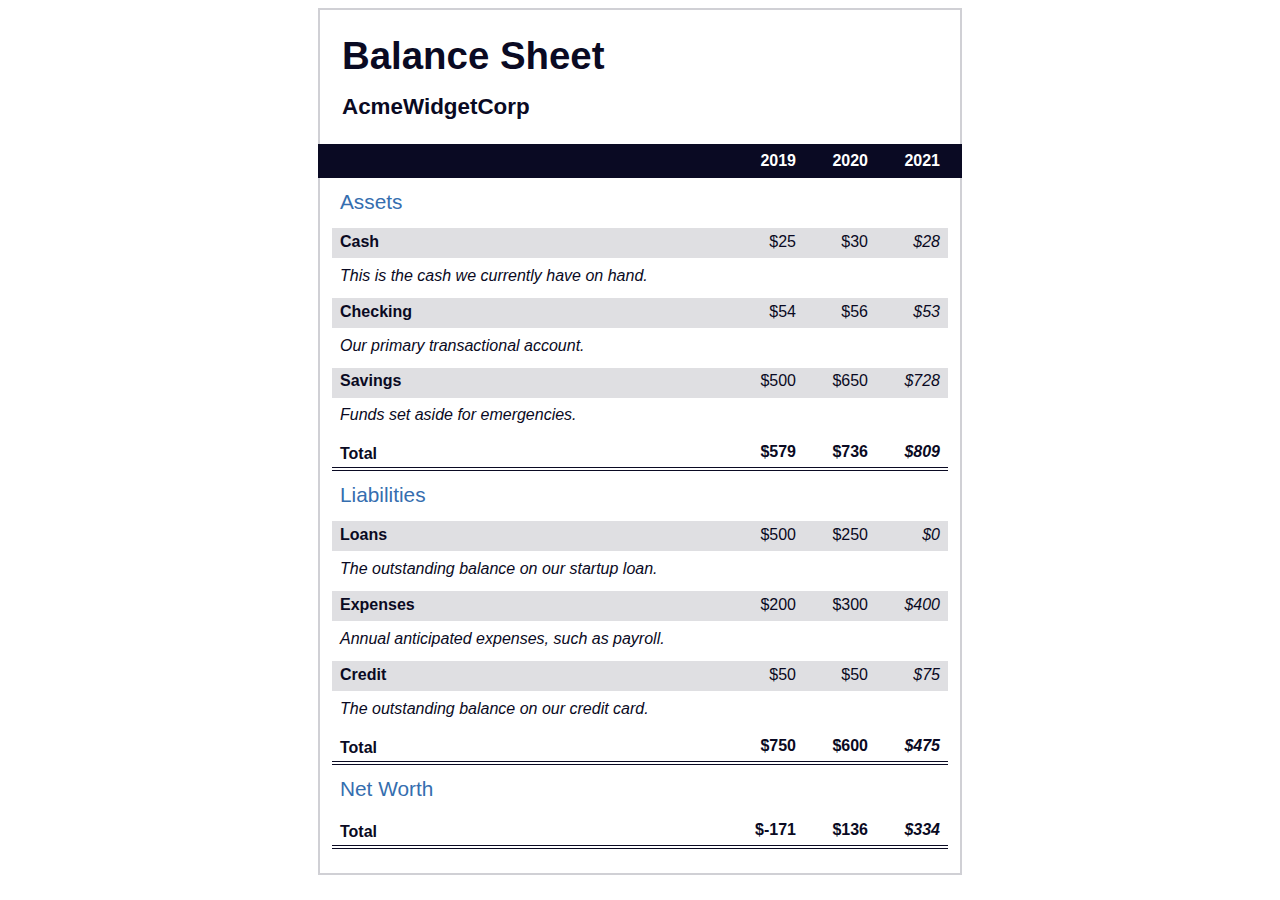
<file: balance_sheet/index.html>
<!DOCTYPE html>
<html lang="en">

<head>
  <meta charset="UTF-8">
  <meta name="viewport" content="width=device-width, initial-scale=1.0">
  <title>Balance Sheet</title>
  <link rel="stylesheet" href="./styles.css">
</head>

<body>
  <main>
    <section>
      <h1>
        <span class="flex">
          <span>AcmeWidgetCorp</span>
          <span>Balance Sheet</span>
        </span>
      </h1>
      <div id="years" aria-hidden="true">
        <span class="year">2019</span>
        <span class="year">2020</span>
        <span class="year">2021</span>
      </div>
      <div class="table-wrap">
        <table>
          <caption>Assets</caption>
          <thead>
            <tr>
              <td></td>
              <th><span class="sr-only year">2019</span></th>
              <th><span class="sr-only year">2020</span></th>
              <th class="current"><span class="sr-only year">2021</span></th>
            </tr>
          </thead>
          <tbody>
            <tr class="data">
              <th>Cash <span class="description">This is the cash we currently have on hand.</span></th>
              <td>$25</td>
              <td>$30</td>
              <td class="current">$28</td>
            </tr>
            <tr class="data">
              <th>Checking <span class="description">Our primary transactional account.</span></th>
              <td>$54</td>
              <td>$56</td>
              <td class="current">$53</td>
            </tr>
            <tr class="data">
              <th>Savings <span class="description">Funds set aside for emergencies.</span></th>
              <td>$500</td>
              <td>$650</td>
              <td class="current">$728</td>
            </tr>
            <tr class="total">
              <th>Total <span class="sr-only">Assets</span></th>
              <td>$579</td>
              <td>$736</td>
              <td class="current">$809</td>
            </tr>
          </tbody>
        </table>
        <table>
          <caption>Liabilities</caption>
          <thead>
            <tr>
              <td></td>
              <th><span class="sr-only">2019</span></th>
              <th><span class="sr-only">2020</span></th>
              <th><span class="sr-only">2021</span></th>
            </tr>
          </thead>
          <tbody>
            <tr class="data">
              <th>Loans <span class="description">The outstanding balance on our startup loan.</span></th>
              <td>$500</td>
              <td>$250</td>
              <td class="current">$0</td>
            </tr>
            <tr class="data">
              <th>Expenses <span class="description">Annual anticipated expenses, such as payroll.</span></th>
              <td>$200</td>
              <td>$300</td>
              <td class="current">$400</td>
            </tr>
            <tr class="data">
              <th>Credit <span class="description">The outstanding balance on our credit card.</span></th>
              <td>$50</td>
              <td>$50</td>
              <td class="current">$75</td>
            </tr>
            <tr class="total">
              <th>Total <span class="sr-only">Liabilities</span></th>
              <td>$750</td>
              <td>$600</td>
              <td class="current">$475</td>
            </tr>
          </tbody>
        </table>
        <table>
          <caption>Net Worth</caption>
          <thead>
            <tr>
              <td></td>
              <th><span class="sr-only">2019</span></th>
              <th><span class="sr-only">2020</span></th>
              <th><span class="sr-only">2021</span></th>
            </tr>
          </thead>
          <tbody>
            <tr class="total">
              <th>Total <span class="sr-only">Net Worth</span></th>
              <td>$-171</td>
              <td>$136</td>
              <td class="current">$334</td>
            </tr>
          </tbody>
        </table>
      </div>
    </section>
  </main>
</body>

</html>
</file>
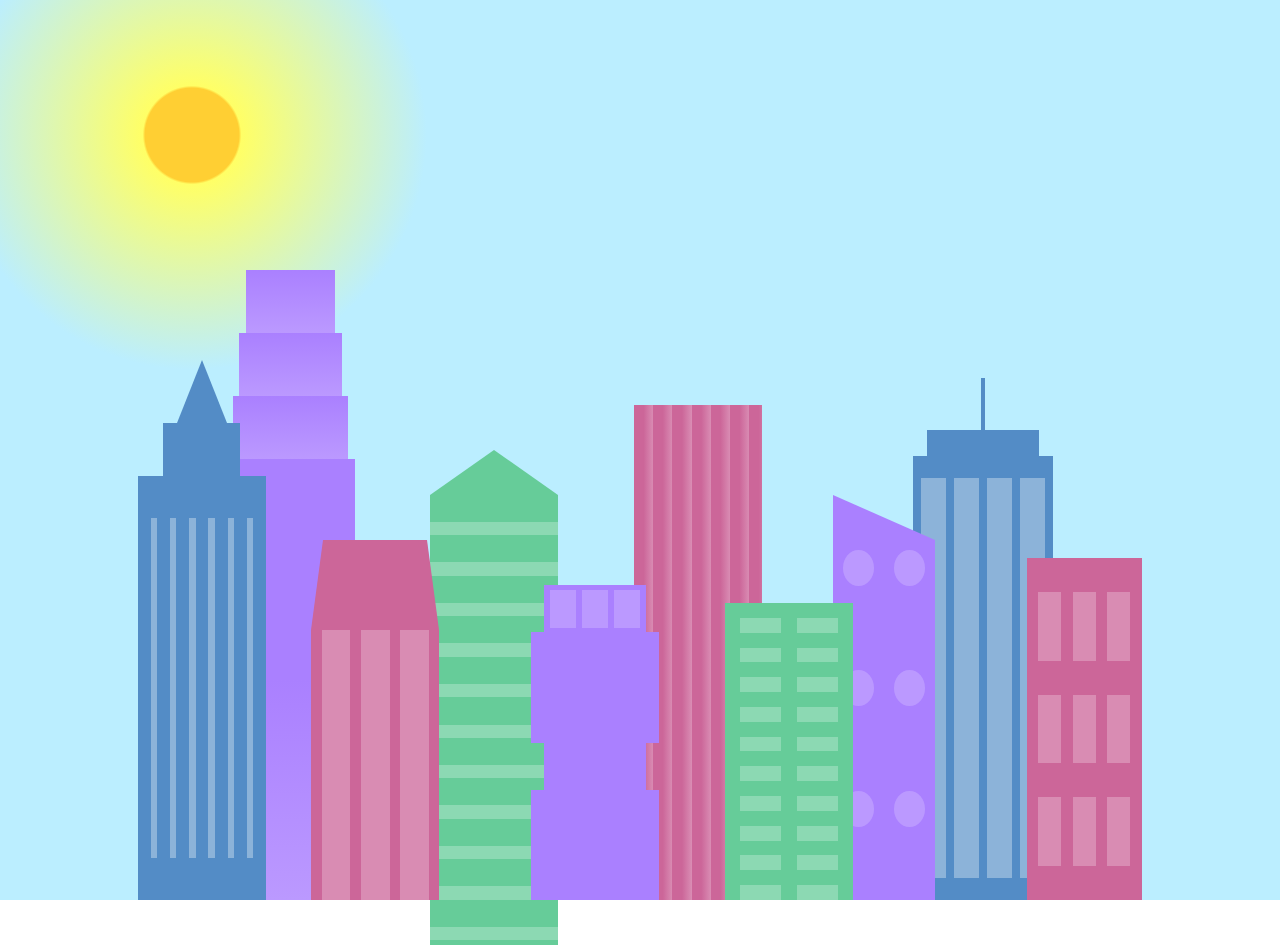
<file: city_skyline/index.html>
<!DOCTYPE html>
<html lang="en">

<head>
  <meta charset="UTF-8">
  <title>City Skyline</title>
  <link href="styles.css" rel="stylesheet" />
</head>

<body>
  <div class="background-buildings sky">
    <div></div>
    <div></div>
    <div class="bb1 building-wrap">
      <div class="bb1a bb1-window"></div>
      <div class="bb1b bb1-window"></div>
      <div class="bb1c bb1-window"></div>
      <div class="bb1d"></div>
    </div>
    <div class="bb2">
      <div class="bb2a"></div>
      <div class="bb2b"></div>
    </div>
    <div class="bb3"></div>
    <div></div>
    <div class="bb4 building-wrap">
      <div class="bb4a"></div>
      <div class="bb4b"></div>
      <div class="bb4c window-wrap">
        <div class="bb4-window"></div>
        <div class="bb4-window"></div>
        <div class="bb4-window"></div>
        <div class="bb4-window"></div>
      </div>
    </div>
    <div></div>
    <div></div>
  </div>

  <div class="foreground-buildings">
    <div></div>
    <div></div>
    <div class="fb1 building-wrap">
      <div class="fb1a"></div>
      <div class="fb1b"></div>
      <div class="fb1c"></div>
    </div>
    <div class="fb2">
      <div class="fb2a"></div>
      <div class="fb2b window-wrap">
        <div class="fb2-window"></div>
        <div class="fb2-window"></div>
        <div class="fb2-window"></div>
      </div>
    </div>
    <div></div>
    <div class="fb3 building-wrap">
      <div class="fb3a window-wrap">
        <div class="fb3-window"></div>
        <div class="fb3-window"></div>
        <div class="fb3-window"></div>
      </div>
      <div class="fb3b"></div>
      <div class="fb3a"></div>
      <div class="fb3b"></div>
    </div>
    <div class="fb4">
      <div class="fb4a"></div>
      <div class="fb4b">
        <div class="fb4-window"></div>
        <div class="fb4-window"></div>
        <div class="fb4-window"></div>
        <div class="fb4-window"></div>
        <div class="fb4-window"></div>
        <div class="fb4-window"></div>
      </div>
    </div>
    <div class="fb5"></div>
    <div class="fb6"></div>
    <div></div>
    <div></div>
  </div>
</body>

</html>
</file>
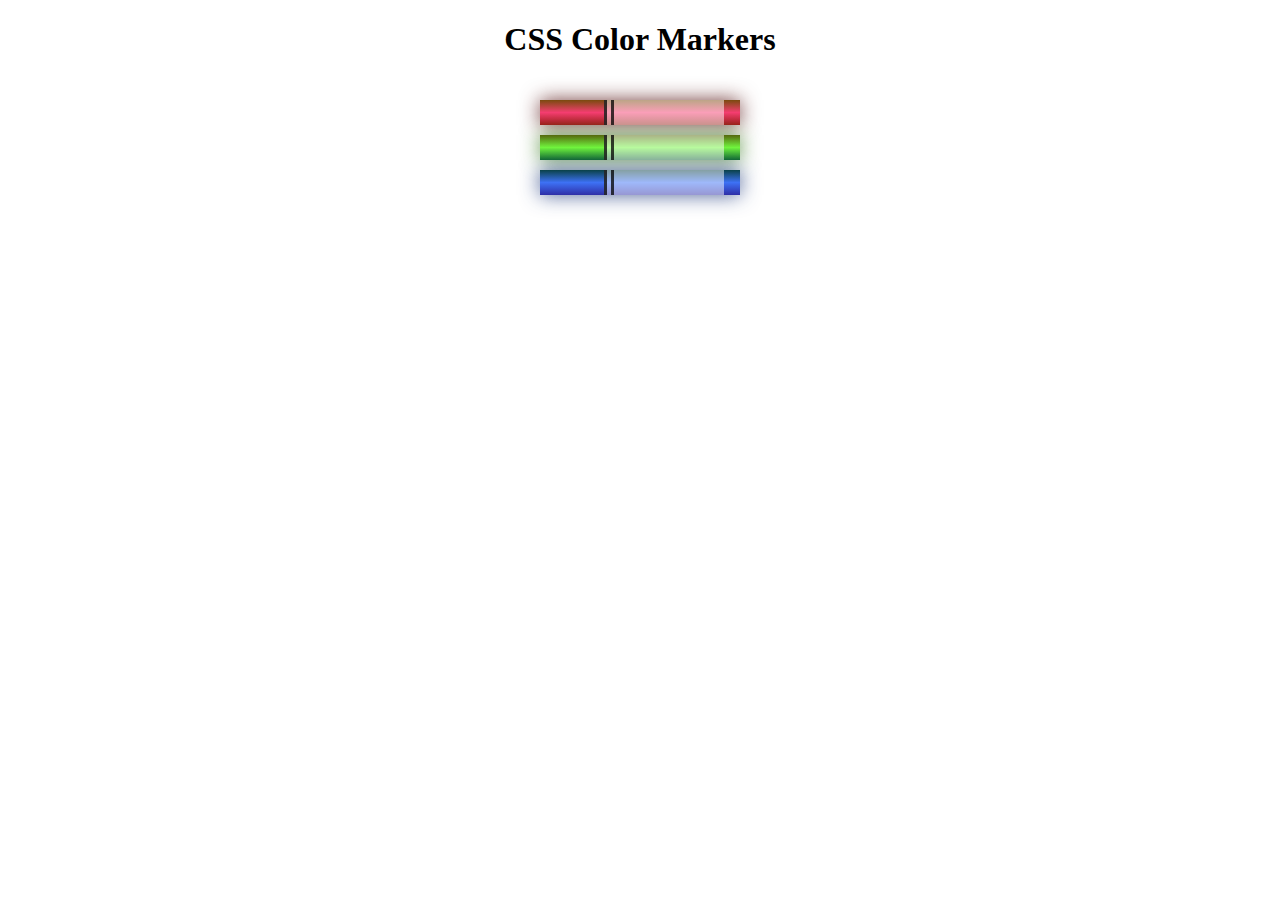
<file: colored_markers/index.html>
<!DOCTYPE html>
<html lang="en">

<head>
  <meta charset="utf-8">
  <meta name="viewport" content="width=device-width, initial-scale=1.0">
  <title>Colored Markers</title>
  <link rel="stylesheet" href="styles.css">
</head>

<body>
  <h1>CSS Color Markers</h1>
  <div class="container">
    <div class="marker red">
      <div class="cap"></div>
      <div class="sleeve"></div>
    </div>
    <div class="marker green">
      <div class="cap"></div>
      <div class="sleeve"></div>
    </div>
    <div class="marker blue">
      <div class="cap"></div>
      <div class="sleeve"></div>
    </div>
  </div>
</body>

</html>
</file>
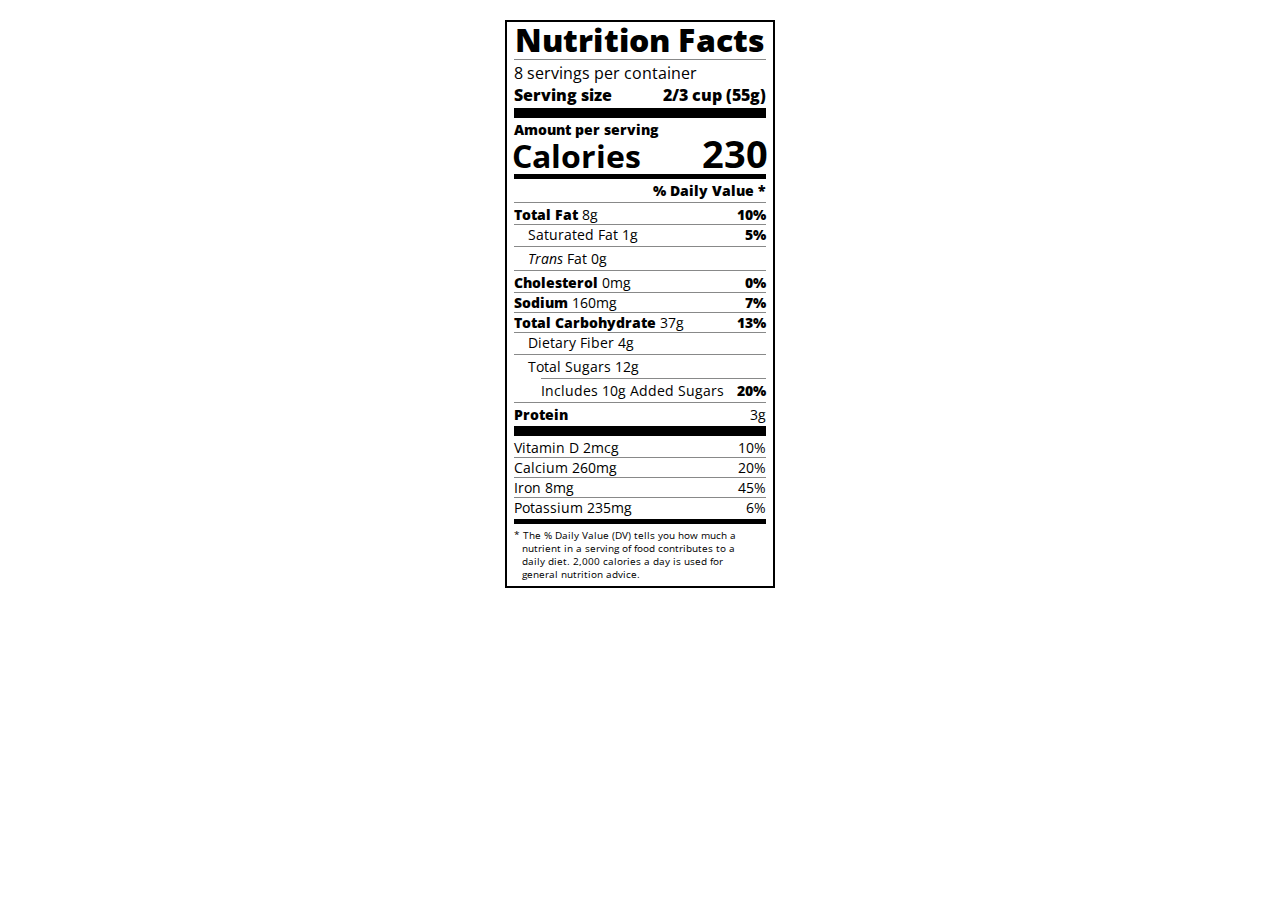
<file: nutrition_label/index.html>
<!DOCTYPE html>
<html lang="en">

<head>
  <meta charset="UTF-8">
  <title>Nutrition Label</title>
  <link href="https://fonts.googleapis.com/css?family=Open+Sans:400,700,800" rel="stylesheet">
  <link href="./styles.css" rel="stylesheet">
</head>

<body>
  <div class="label">
    <header>
      <h1 class="bold">Nutrition Facts</h1>
      <div class="divider"></div>
      <p>8 servings per container</p>
      <p class="bold">Serving size <span>2/3 cup (55g)</span></p>
    </header>
    <div class="divider large"></div>
    <div class="calories-info">
      <div class="left-container">
        <h2 class="bold small-text">Amount per serving</h2>
        <p>Calories</p>
      </div>
      <span>230</span>
    </div>
    <div class="divider medium"></div>
    <div class="daily-value small-text">
      <p class="bold right no-divider">% Daily Value *</p>
      <div class="divider"></div>
      <p><span><span class="bold">Total Fat</span> 8g</span> <span class="bold">10%</span></p>
      <p class="indent no-divider">Saturated Fat 1g <span class="bold">5%</span></p>
      <div class="divider"></div>
      <p class="indent no-divider"><span><i>Trans</i> Fat 0g</span></p>
      <div class="divider"></div>
      <p><span><span class="bold">Cholesterol</span> 0mg</span> <span class="bold">0%</span></p>
      <p><span><span class="bold">Sodium</span> 160mg</span> <span class="bold">7%</span></p>
      <p><span><span class="bold">Total Carbohydrate</span> 37g</span> <span class="bold">13%</span></p>
      <p class="indent no-divider">Dietary Fiber 4g</p>
      <div class="divider"></div>
      <p class="indent no-divider">Total Sugars 12g</p>
      <div class="divider double-indent"></div>
      <p class="double-indent no-divider">Includes 10g Added Sugars <span class="bold">20%</span>
      <div class="divider"></div>
      <p class="no-divider"><span class="bold">Protein</span> 3g</p>
      <div class="divider large"></div>
      <p>Vitamin D 2mcg <span>10%</span></p>
      <p>Calcium 260mg <span>20%</span></p>
      <p>Iron 8mg <span>45%</span></p>
      <p class="no-divider">Potassium 235mg <span>6%</span></p>
    </div>
    <div class="divider medium"></div>
    <p class="note">* The % Daily Value (DV) tells you how much a nutrient in a serving of food contributes to a daily
      diet. 2,000 calories a day is used for general nutrition advice.</p>
  </div>
</body>

</html>
</file>
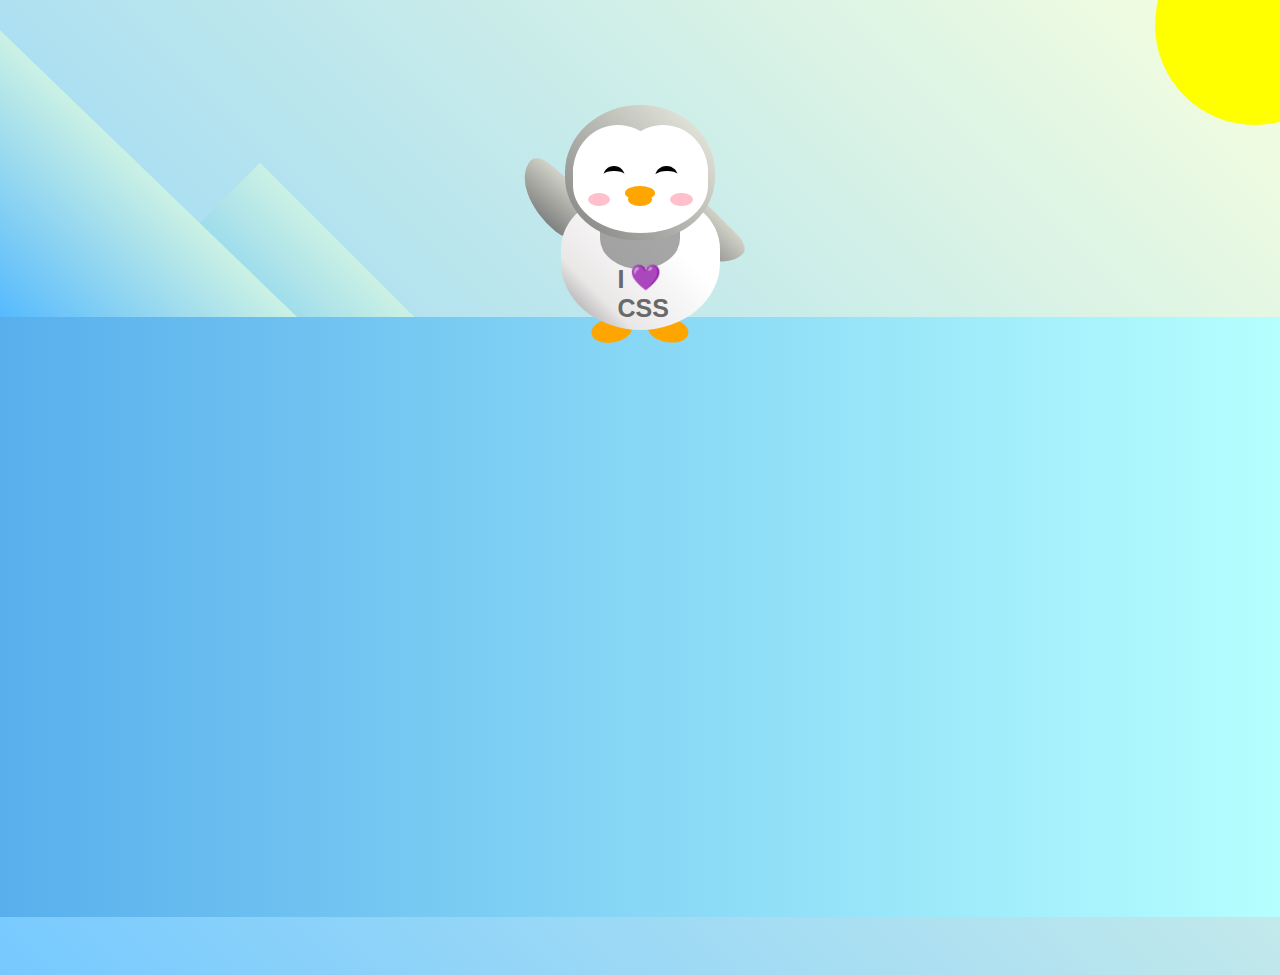
<file: penguin/index.html>
<!DOCTYPE html>
<html lang="en">

<head>
  <meta charset="UTF-8" />
  <link rel="stylesheet" href="./styles.css" />
  <title>Penguin</title>
  <meta name="viewport" content="width=device-width, initial-scale=1.0" />
</head>

<body>
  <div class="left-mountain"></div>
  <div class="back-mountain"></div>
  <div class="sun"></div>
  <div class="penguin">
    <div class="penguin-head">
      <div class="face left"></div>
      <div class="face right"></div>
      <div class="chin"></div>
      <div class="eye left">
        <div class="eye-lid"></div>
      </div>
      <div class="eye right">
        <div class="eye-lid"></div>
      </div>
      <div class="blush left"></div>
      <div class="blush right"></div>
      <div class="beak top"></div>
      <div class="beak bottom"></div>
    </div>
    <div class="shirt">
      <div>💜</div>
      <p>I CSS</p>
    </div>
    <div class="penguin-body">
      <div class="arm left"></div>
      <div class="arm right"></div>
      <div class="foot left"></div>
      <div class="foot right"></div>
    </div>
  </div>

  <div class="ground"></div>
</body>

</html>
</file>
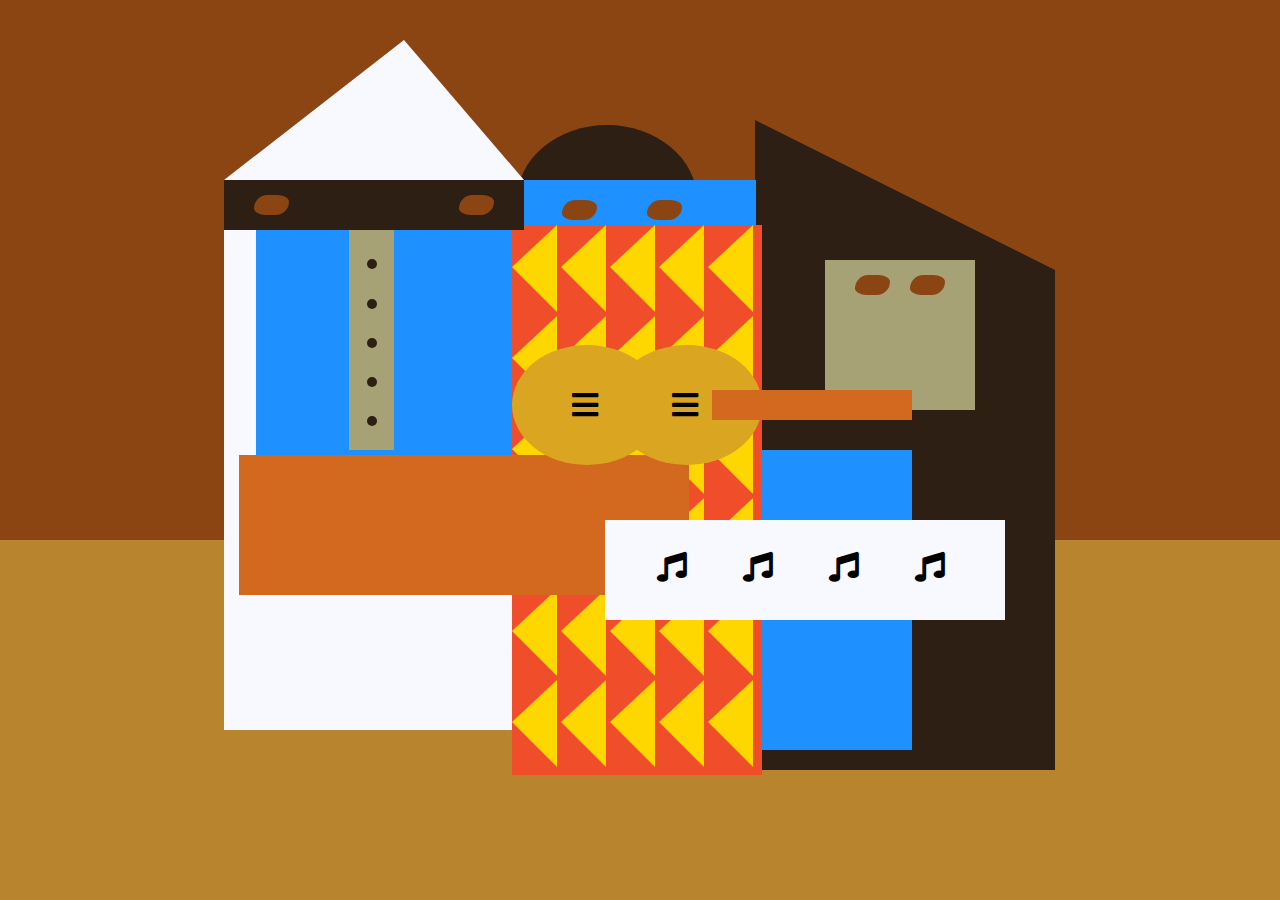
<file: picasso_paintning/index.html>
<!DOCTYPE html>
<html lang="en">

<head>
  <meta charset="utf-8">
  <title>Picasso Painting</title>
  <link rel="stylesheet" href="./styles.css" />
  <link rel="stylesheet" href="https://use.fontawesome.com/releases/v5.8.2/css/all.css">
</head>

<body>
  <div id="back-wall"></div>
  <div class="characters">
    <div id="offwhite-character">
      <div id="white-hat"></div>
      <div id="black-mask">
        <div class="eyes left"></div>
        <div class="eyes right"></div>
      </div>
      <div id="gray-instrument">
        <div class="black-dot"></div>
        <div class="black-dot"></div>
        <div class="black-dot"></div>
        <div class="black-dot"></div>
        <div class="black-dot"></div>
      </div>
      <div id="tan-table"></div>
    </div>
    <div id="black-character">
      <div id="black-hat"></div>
      <div id="gray-mask">
        <div class="eyes left"></div>
        <div class="eyes right"></div>
      </div>
      <div id="white-paper">
        <i class="fas fa-music"></i>
        <i class="fas fa-music"></i>
        <i class="fas fa-music"></i>
        <i class="fas fa-music"></i>
      </div>
    </div>
    <div class="blue" id="blue-left"></div>
    <div class="blue" id="blue-right"></div>
    <div id="orange-character">
      <div id="black-round-hat"></div>
      <div id="eyes-div">
        <div class="eyes left"></div>
        <div class="eyes right"></div>
      </div>
      <div id="triangles">
        <div class="triangle"></div>
        <div class="triangle"></div>
        <div class="triangle"></div>
        <div class="triangle"></div>
        <div class="triangle"></div>
        <div class="triangle"></div>
        <div class="triangle"></div>
        <div class="triangle"></div>
        <div class="triangle"></div>
        <div class="triangle"></div>
        <div class="triangle"></div>
        <div class="triangle"></div>
        <div class="triangle"></div>
        <div class="triangle"></div>
        <div class="triangle"></div>
        <div class="triangle"></div>
        <div class="triangle"></div>
        <div class="triangle"></div>
        <div class="triangle"></div>
        <div class="triangle"></div>
        <div class="triangle"></div>
        <div class="triangle"></div>
        <div class="triangle"></div>
        <div class="triangle"></div>
        <div class="triangle"></div>
        <div class="triangle"></div>
        <div class="triangle"></div>
        <div class="triangle"></div>
        <div class="triangle"></div>
        <div class="triangle"></div>
      </div>
      <div id="guitar">
        <div class="guitar" id="guitar-left">
          <i class="fas fa-bars"></i>
        </div>
        <div class="guitar" id="guitar-right">
          <i class="fas fa-bars"></i>
        </div>
        <div id="guitar-neck"></div>
      </div>
    </div>
  </div>
</body>

</html>
</file>
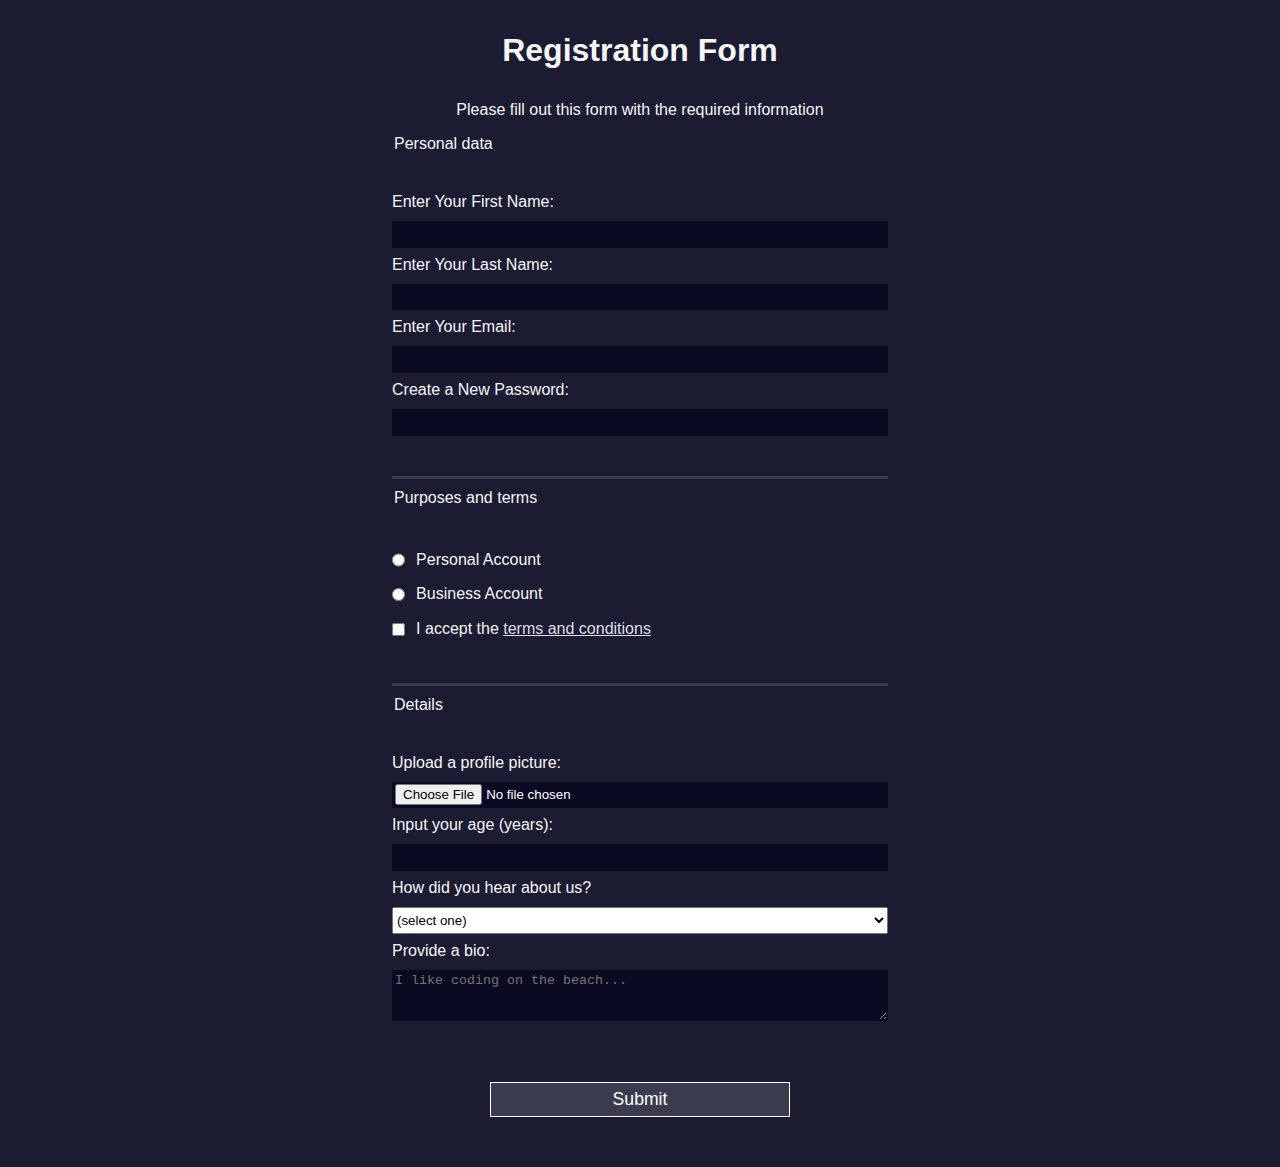
<file: registratrion_form/index.html>
<!DOCTYPE html>
<html lang="en">

<head>
  <meta charset="UTF-8">
  <title>Registration Form</title>
  <link rel="stylesheet" href="styles.css" />
</head>

<body class="survey">
  <h1 class="survey__title">Registration Form</h1>
  <p class="survey__intro">Please fill out this form with the required information</p>
  <form class="survey__form" method="post" action='https://register-demo.freecodecamp.org'>
    <fieldset class="survey__fieldset">
      <legend class="survey__legend">Personal data</legend>
      <label class="survey__label" for="first-name">Enter Your First Name: <input class="survey__input" id="first-name"
          name="first-name" type="text" required /></label>
      <label class="survey__label" for="last-name">Enter Your Last Name: <input class="survey__input" id="last-name"
          name="last-name" type="text" required /></label>
      <label class="survey__label" for="email">Enter Your Email: <input class="survey__input" id="email" name="email"
          type="email" required /></label>
      <label class="survey__label" for="new-password">Create a New Password: <input class="survey__input"
          id="new-password" name="new-password" type="password" pattern="[a-z0-5]{8,}" required /></label>
    </fieldset>
    <fieldset class="survey__fieldset">
      <legend class="survey__legend">Purposes and terms</legend>
      <label class="survey__label" for="personal-account"><input class="survey__input inline" id="personal-account"
          type="radio" name="account-type" />
        Personal Account</label>
      <label class="survey__label" for="business-account"><input class="survey__input inline" id="business-account"
          type="radio" name="account-type" />
        Business Account</label>
      <label class="survey__label" for="terms-and-conditions">
        <input class="survey__input inline" id="terms-and-conditions" type="checkbox" required
          name="terms-and-conditions" /> I accept
        the <a class="survey__link" href="https://www.freecodecamp.org/news/terms-of-service/">terms and conditions</a>
      </label>
    </fieldset>
    <fieldset class="survey__fieldset">
      <legend class="survey__legend">Details</legend>
      <label class="survey__label" for="profile-picture">Upload a profile picture: <input class="survey__input"
          id="profile-picture" type="file" name="file" /></label>
      <label class="survey__label" for="age">Input your age (years): <input class="survey__input" id="age" type="number"
          name="age" min="13" max="120" /></label>
      <label class="survey__label" for="referrer">How did you hear about us?
        <select class="survey__select" id="referrer" name="referrer">
          <option value="">(select one)</option>
          <option value="1">freeCodeCamp News</option>
          <option value="2">freeCodeCamp YouTube Channel</option>
          <option value="3">freeCodeCamp Forum</option>
          <option value="4">Other</option>
        </select>
      </label>
      <label class="survey__label" for="bio">Provide a bio:
        <textarea class="survey__textarea" id="bio" name="bio" rows="3" cols="30"
          placeholder="I like coding on the beach..."></textarea>
      </label>
    </fieldset>
    <input class="survey__input" type="submit" value="Submit" />
  </form>
</body>

</html>
</file>
<file: balance_sheet/styles.css>
span[class~="sr-only"] {
  border: 0 !important;
  clip: rect(1px, 1px, 1px, 1px) !important;
  clip-path: inset(50%) !important;
  height: 1px !important;
  width: 1px !important;
  position: absolute !important;
  overflow: hidden !important;
  white-space: nowrap !important;
  padding: 0 !important;
  margin: -1px !important;
}

html {
  box-sizing: border-box;
}

body {
  font-family: sans-serif;
  color: #0a0a23;
}

h1 {
  max-width: 37.25rem;
  margin: 0 auto;
  padding: 1.5rem 1.25rem;
}

h1 .flex {
  display: flex;
  flex-direction: column-reverse;
  gap: 1rem;
}

h1 .flex span:first-of-type {
  font-size: 0.7em;
}

h1 .flex span:last-of-type {
  font-size: 1.2em;
}

section {
  max-width: 40rem;
  margin: 0 auto;
  border: 2px solid #d0d0d5;
}

#years {
  display: flex;
  justify-content: flex-end;
  position: sticky;
  z-index: 999;
  top: 0;
  background: #0a0a23;
  color: #fff;
  padding: 0.5rem calc(1.25rem + 2px) 0.5rem 0;
  margin: 0 -2px;
}

#years span[class] {
  font-weight: bold;
  width: 4.5rem;
  text-align: right;
}

.table-wrap {
  padding: 0 0.75rem 1.5rem 0.75rem;
}

table {
  border-collapse: collapse;
  border: 0;
  width: 100%;
  position: relative;
  margin-top: 3rem;
}

table caption {
  color: #356eaf;
  font-size: 1.3em;
  font-weight: normal;
  position: absolute;
  top: -2.25rem;
  left: 0.5rem;
}

tbody td {
  width: 100vw;
  min-width: 4rem;
  max-width: 4rem;
}

tbody th {
  width: calc(100% - 12rem);
}

tr[class="total"] {
  border-bottom: 4px double #0a0a23;
  font-weight: bold;
}

tr[class="total"] th {
  text-align: left;
  padding: 0.5rem 0 0.25rem 0.5rem;
}

tr.total td {
  text-align: right;
  padding: 0 0.25rem;
}

tr.total td:nth-of-type(3) {
  padding-right: 0.5rem;
}

tr.total:hover {
  background-color: #99c9ff;
}

td.current {
  font-style: italic;
}

tr.data {
  background-image: linear-gradient(to bottom, #dfdfe2 1.845rem, white 1.845rem);
}

tr.data th {
  text-align: left;
  padding-top: 0.3rem;
  padding-left: 0.5rem;
}

tr.data th .description {
  display: block;
  font-weight: normal;
  font-style: italic;
  padding: 1rem 0 0.75rem;
  margin-right: -13.5rem;
}

tr.data td {
  vertical-align: top;
  padding: 0.3rem 0.25rem 0;
  text-align: right;
}

tr.data td:last-of-type {
  padding-right: 0.5rem;
}
</file>
<file: city_skyline/styles.css>
:root {
  --building-color1: #aa80ff;
  --building-color2: #66cc99;
  --building-color3: #cc6699;
  --building-color4: #538cc6;
  --window-color1: #bb99ff;
  --window-color2: #8cd9b3;
  --window-color3: #d98cb3;
  --window-color4: #8cb3d9;
}

* {
  box-sizing: border-box;
}

body {
  height: 100vh;
  margin: 0;
  overflow: hidden;
}

.background-buildings, .foreground-buildings {
  width: 100%;
  height: 100%;
  display: flex;
  align-items: flex-end;
  justify-content: space-evenly;
  position: absolute;
  top: 0;
}

.building-wrap {
  display: flex;
  flex-direction: column;
  align-items: center;
}

.window-wrap {
  display: flex;
  align-items: center;
  justify-content: space-evenly;
}

.sky {
  background: radial-gradient(closest-corner circle at 15% 15%,
      #ffcf33,
      #ffcf33 20%,
      #ffff66 21%,
      #bbeeff 100%);
}

/* BACKGROUND BUILDINGS - "bb" stands for "background building" */
.bb1 {
  width: 10%;
  height: 70%;
}

.bb1a {
  width: 70%;
}

.bb1b {
  width: 80%;
}

.bb1c {
  width: 90%;
}

.bb1d {
  width: 100%;
  height: 70%;
  background: linear-gradient(var(--building-color1) 50%,
      var(--window-color1));
}

.bb1-window {
  height: 10%;
  background: linear-gradient(var(--building-color1),
      var(--window-color1));
}

.bb2 {
  width: 10%;
  height: 50%;
}

.bb2a {
  border-bottom: 5vh solid var(--building-color2);
  border-left: 5vw solid transparent;
  border-right: 5vw solid transparent;
}

.bb2b {
  width: 100%;
  height: 100%;
  background: repeating-linear-gradient(var(--building-color2),
      var(--building-color2) 6%,
      var(--window-color2) 6%,
      var(--window-color2) 9%);
}

.bb3 {
  width: 10%;
  height: 55%;
  background: repeating-linear-gradient(90deg,
      var(--building-color3),
      var(--building-color3),
      var(--window-color3) 15%);
}

.bb4 {
  width: 11%;
  height: 58%;
}

.bb4a {
  width: 3%;
  height: 10%;
  background-color: var(--building-color4);
}

.bb4b {
  width: 80%;
  height: 5%;
  background-color: var(--building-color4);
}

.bb4c {
  width: 100%;
  height: 85%;
  background-color: var(--building-color4);
}

.bb4-window {
  width: 18%;
  height: 90%;
  background-color: var(--window-color4);
}

/* FOREGROUND BUILDINGS - "fb" stands for "foreground building" */
.fb1 {
  width: 10%;
  height: 60%;
}

.fb1a {
  border-bottom: 7vh solid var(--building-color4);
  border-left: 2vw solid transparent;
  border-right: 2vw solid transparent;
}

.fb1b {
  width: 60%;
  height: 10%;
  background-color: var(--building-color4);
}

.fb1c {
  width: 100%;
  height: 80%;
  background: repeating-linear-gradient(90deg,
      var(--building-color4),
      var(--building-color4) 10%,
      transparent 10%,
      transparent 15%),
    repeating-linear-gradient(var(--building-color4),
      var(--building-color4) 10%,
      var(--window-color4) 10%,
      var(--window-color4) 90%);
}

.fb2 {
  width: 10%;
  height: 40%;
}

.fb2a {
  width: 100%;
  border-bottom: 10vh solid var(--building-color3);
  border-left: 1vw solid transparent;
  border-right: 1vw solid transparent;
}

.fb2b {
  width: 100%;
  height: 75%;
  background-color: var(--building-color3);
}

.fb2-window {
  width: 22%;
  height: 100%;
  background-color: var(--window-color3);
}

.fb3 {
  width: 10%;
  height: 35%;
}

.fb3a {
  width: 80%;
  height: 15%;
  background-color: var(--building-color1);
}

.fb3b {
  width: 100%;
  height: 35%;
  background-color: var(--building-color1);
}

.fb3-window {
  width: 25%;
  height: 80%;
  background-color: var(--window-color1);
}

.fb4 {
  width: 8%;
  height: 45%;
  position: relative;
  left: 10%;
}

.fb4a {
  border-top: 5vh solid transparent;
  border-left: 8vw solid var(--building-color1);
}

.fb4b {
  width: 100%;
  height: 89%;
  background-color: var(--building-color1);
  display: flex;
  flex-wrap: wrap;
}

.fb4-window {
  width: 30%;
  height: 10%;
  border-radius: 50%;
  background-color: var(--window-color1);
  margin: 10%;
}

.fb5 {
  width: 10%;
  height: 33%;
  position: relative;
  right: 10%;
  background: repeating-linear-gradient(var(--building-color2),
      var(--building-color2) 5%,
      transparent 5%,
      transparent 10%),
    repeating-linear-gradient(90deg,
      var(--building-color2),
      var(--building-color2) 12%,
      var(--window-color2) 12%,
      var(--window-color2) 44%);
}

.fb6 {
  width: 9%;
  height: 38%;
  background: repeating-linear-gradient(90deg,
      var(--building-color3),
      var(--building-color3) 10%,
      transparent 10%,
      transparent 30%),
    repeating-linear-gradient(var(--building-color3),
      var(--building-color3) 10%,
      var(--window-color3) 10%,
      var(--window-color3) 30%);
}

@media (max-width: 1000px) {
  :root {
    --building-color1: #000;
    --building-color2: #000;
    --building-color3: #000;
    --building-color4: #000;
    --window-color1: #777;
    --window-color2: #777;
    --window-color3: #777;
    --window-color4: #777;
  }

  .sky {
    background: radial-gradient(closest-corner circle at 15% 15%,
        #ccc,
        #ccc 20%,
        #445 21%,
        #223 100%);
  }
}
</file>
<file: colored_markers/styles.css>
h1 {
    text-align: center;
  }
  
  .container {
    background-color: rgb(255, 255, 255);
    padding: 10px 0;
  }
  
  .marker {
    width: 200px;
    height: 25px;
    margin: 10px auto;
  }
  
  .cap {
    width: 60px;
    height: 25px;
  }
  
  .sleeve {
    width: 110px;
    height: 25px;
    background-color: rgba(255, 255, 255, 0.5);
    border-left: 10px double rgba(0, 0, 0, 0.75);
  }
  
  .cap, .sleeve {
    display: inline-block;
  }
  
  .red {
    background: linear-gradient(rgb(122, 74, 14), rgb(245, 62, 113), rgb(162, 27, 27));
    box-shadow: 0 0 20px 0 rgba(83, 14, 14, 0.8);
  }
  
  .green {
    background: linear-gradient(#55680D, #71F53E, #116C31);
    box-shadow: 0 0 20px 0 #3B7E20CC;
  }
  
  .blue {
    background: linear-gradient(hsl(186, 76%, 16%), hsl(223, 90%, 60%), hsl(240, 56%, 42%));
    box-shadow: 0 0 20px 0 hsla(223, 59%, 31%, 0.8);
  }
</file>
<file: nutrition_label/styles.css>
* {
  box-sizing: border-box;
}

html {
  font-size: 16px;
}

body {
  font-family: 'Open Sans', sans-serif;
}

.label {
  border: 2px solid black;
  width: 270px;
  margin: 20px auto;
  padding: 0 7px;
}

header h1 {
  text-align: center;
  margin: -4px 0;
  letter-spacing: 0.15px
}

p {
  margin: 0;
  display: flex;
  justify-content: space-between;
}

.divider {
  border-bottom: 1px solid #888989;
  margin: 2px 0;
}

.bold {
  font-weight: 800;
}

.large {
  height: 10px;
}

.large, .medium {
  background-color: black;
  border: 0;
}

.medium {
  height: 5px;
}

.small-text {
  font-size: 0.85rem;
}


.calories-info {
  display: flex;
  justify-content: space-between;
  align-items: flex-end;
}

.calories-info h2 {
  margin: 0;
}

.left-container p {
  margin: -5px -2px;
  font-size: 2em;
  font-weight: 700;
}

.calories-info span {
  margin: -7px -2px;
  font-size: 2.4em;
  font-weight: 700;
}

.right {
  justify-content: flex-end;
}

.indent {
  margin-left: 1em;
}

.double-indent {
  margin-left: 2em;
}

.daily-value p:not(.no-divider) {
  border-bottom: 1px solid #888989;
}

.note {
  font-size: 0.6rem;
  margin: 5px 0;
  padding: 0 8px;
  text-indent: -8px;
}
</file>
<file: penguin/styles.css>
:root {
  --penguin-face: white;
  --penguin-picorna: orange;
  --penguin-skin: gray;
}

body {
  background: linear-gradient(45deg, rgb(118, 201, 255), rgb(247, 255, 222));
  margin: 0;
  padding: 0;
  width: 100%;
  height: 100vh;
  overflow: hidden;
}

.left-mountain {
  width: 300px;
  height: 300px;
  background: linear-gradient(rgb(203, 241, 228), rgb(80, 183, 255));
  position: absolute;
  transform: skew(0deg, 44deg);
  z-index: 2;
  margin-top: 100px;
}

.back-mountain {
  width: 300px;
  height: 300px;
  background: linear-gradient(rgb(203, 241, 228), rgb(47, 170, 255));
  position: absolute;
  z-index: 1;
  transform: rotate(45deg);
  left: 110px;
  top: 225px;
}

.sun {
  width: 200px;
  height: 200px;
  background-color: yellow;
  position: absolute;
  border-radius: 50%;
  top: -75px;
  right: -75px;
}

.penguin {
  width: 300px;
  height: 300px;
  margin: auto;
  margin-top: 75px;
  z-index: 4;
  position: relative;
  transition: transform 1s ease-in-out 0ms;
}

.penguin * {
  position: absolute;
}

.penguin:active {
  transform: scale(1.5);
  cursor: not-allowed;
}

.penguin-head {
  width: 50%;
  height: 45%;
  background: linear-gradient(45deg,
      var(--penguin-skin),
      rgb(239, 240, 228));
  border-radius: 70% 70% 65% 65%;
  top: 10%;
  left: 25%;
  z-index: 1;
}

.face {
  width: 60%;
  height: 70%;
  background-color: var(--penguin-face);
  border-radius: 70% 70% 60% 60%;
  top: 15%;
}

.face.left {
  left: 5%;
}

.face.right {
  right: 5%;
}

.chin {
  width: 90%;
  height: 70%;
  background-color: var(--penguin-face);
  top: 25%;
  left: 5%;
  border-radius: 70% 70% 100% 100%;
}

.eye {
  width: 15%;
  height: 17%;
  background-color: black;
  top: 45%;
  border-radius: 50%;
}

.eye.left {
  left: 25%;
}

.eye.right {
  right: 25%;
}

.eye-lid {
  width: 150%;
  height: 100%;
  background-color: var(--penguin-face);
  top: 25%;
  left: -23%;
  border-radius: 50%;
}

.blush {
  width: 15%;
  height: 10%;
  background-color: pink;
  top: 65%;
  border-radius: 50%;
}

.blush.left {
  left: 15%;
}

.blush.right {
  right: 15%;
}

.beak {
  height: 10%;
  background-color: var(--penguin-picorna);
  border-radius: 50%;
}

.beak.top {
  width: 20%;
  top: 60%;
  left: 40%;
}

.beak.bottom {
  width: 16%;
  top: 65%;
  left: 42%;
}

.shirt {
  font: bold 25px Helvetica, sans-serif;
  top: 165px;
  left: 127.5px;
  z-index: 1;
  color: #6a6969;
}

.shirt div {
  font-weight: initial;
  top: 22.5px;
  left: 12px;
}

.penguin-body {
  width: 53%;
  height: 45%;
  background: linear-gradient(45deg,
      rgb(134, 133, 133) 0%,
      rgb(234, 231, 231) 25%,
      white 67%);
  border-radius: 80% 80% 100% 100%;
  top: 40%;
  left: 23.5%;
}

.penguin-body::before {
  content: "";
  position: absolute;
  width: 50%;
  height: 45%;
  background-color: var(--penguin-skin);
  top: 10%;
  left: 25%;
  border-radius: 0% 0% 100% 100%;
  opacity: 70%;
}

.arm {
  width: 30%;
  height: 60%;
  background: linear-gradient(90deg,
      var(--penguin-skin),
      rgb(209, 210, 199));
  border-radius: 30% 30% 30% 120%;
  z-index: -1;
}

.arm.left {
  top: 35%;
  left: 5%;
  transform-origin: top left;
  transform: rotate(130deg) scaleX(-1);
  animation: 3s linear infinite wave;
}

.arm.right {
  top: 0%;
  right: -5%;
  transform: rotate(-45deg);
}

@keyframes wave {
  10% {
    transform: rotate(110deg) scaleX(-1);
  }

  20% {
    transform: rotate(130deg) scaleX(-1);
  }

  30% {
    transform: rotate(110deg) scaleX(-1);
  }

  40% {
    transform: rotate(130deg) scaleX(-1);
  }
}

.foot {
  width: 15%;
  height: 30%;
  background-color: var(--penguin-picorna);
  top: 85%;
  border-radius: 50%;
  z-index: -1;
}

.foot.left {
  left: 25%;
  transform: rotate(80deg);
}

.foot.right {
  right: 25%;
  transform: rotate(-80deg);
}

.ground {
  width: 100vw;
  height: calc(100vh - 300px);
  background: linear-gradient(90deg, rgb(88, 175, 236), rgb(182, 255, 255));
  z-index: 3;
  position: absolute;
  margin-top: -58px;
}
</file>
<file: picasso_paintning/styles.css>
body {
  background-color: rgb(184, 132, 46);
}

#back-wall {
  background-color: #8B4513;
  width: 100%;
  height: 60%;
  position: absolute;
  top: 0;
  left: 0;
  z-index: -1;
}

#offwhite-character {
  width: 300px;
  height: 550px;
  background-color: GhostWhite;
  position: absolute;
  top: 20%;
  left: 17.5%;
}

#white-hat {
  width: 0;
  height: 0;
  border-style: solid;
  border-width: 0 120px 140px 180px;
  border-top-color: transparent;
  border-right-color: transparent;
  border-bottom-color: GhostWhite;
  border-left-color: transparent;
  position: absolute;
  top: -140px;
  left: 0;
}

#black-mask {
  width: 100%;
  height: 50px;
  background-color: rgb(45, 31, 19);
  position: absolute;
  top: 0;
  left: 0;
  z-index: 1;
}

#gray-instrument {
  width: 15%;
  height: 40%;
  background-color: rgb(167, 162, 117);
  position: absolute;
  top: 50px;
  left: 125px;
  z-index: 1;
}

.black-dot {
  width: 10px;
  height: 10px;
  background-color: rgb(45, 31, 19);
  border-radius: 50%;
  display: block;
  margin: auto;
  margin-top: 65%;
}

#tan-table {
  width: 450px;
  height: 140px;
  background-color: #D2691E;
  position: absolute;
  top: 275px;
  left: 15px;
  z-index: 1;
}

#black-character {
  width: 300px;
  height: 500px;
  background-color: rgb(45, 31, 19);
  position: absolute;
  top: 30%;
  left: 59%;
}

#black-hat {
  width: 0;
  height: 0;
  border-style: solid;
  border-width: 150px 0 0 300px;
  border-top-color: transparent;
  border-right-color: transparent;
  border-bottom-color: transparent;
  border-left-color: rgb(45, 31, 19);
  position: absolute;
  top: -150px;
  left: 0;
}

#gray-mask {
  width: 150px;
  height: 150px;
  background-color: rgb(167, 162, 117);
  position: absolute;
  top: -10px;
  left: 70px;
}

#white-paper {
  width: 400px;
  height: 100px;
  background-color: GhostWhite;
  position: absolute;
  top: 250px;
  left: -150px;
  z-index: 1;
}

.fa-music {
  display: inline-block;
  margin-top: 8%;
  margin-left: 13%;
}

.blue {
  background-color: #1E90FF;
}

#blue-left {
  width: 500px;
  height: 300px;
  position: absolute;
  top: 20%;
  left: 20%;
}

#blue-right {
  width: 400px;
  height: 300px;
  position: absolute;
  top: 50%;
  left: 40%;
}

#orange-character {
  width: 250px;
  height: 550px;
  background-color: rgb(240, 78, 42);
  position: absolute;
  top: 25%;
  left: 40%;
}

#black-round-hat {
  width: 180px;
  height: 150px;
  background-color: rgb(45, 31, 19);
  border-radius: 50%;
  position: absolute;
  top: -100px;
  left: 5px;
  z-index: -1;
}

#eyes-div {
  width: 180px;
  height: 50px;
  position: absolute;
  top: -40px;
  left: 20px;
  z-index: 3;
}

#triangles {
  width: 250px;
  height: 550px;
}

.triangle {
  width: 0;
  height: 0;
  border-style: solid;
  border-width: 42px 45px 45px 0;
  border-top-color: transparent;
  border-right-color: Gold;
  /* yellow */
  border-bottom-color: transparent;
  border-left-color: transparent;
  display: inline-block;
}

#guitar {
  width: 100%;
  height: 100px;
  position: absolute;
  top: 120px;
  left: 0px;
  z-index: 3;
}

.guitar {
  width: 150px;
  height: 120px;
  background-color: Goldenrod;
  border-radius: 50%;
}

#guitar-left {
  position: absolute;
  left: 0px;
}

#guitar-right {
  position: absolute;
  left: 100px;
}

.fa-bars {
  display: block;
  margin-top: 30%;
  margin-left: 40%;
}

#guitar-neck {
  width: 200px;
  height: 30px;
  background-color: #D2691E;
  position: absolute;
  top: 45px;
  left: 200px;
  z-index: 3;
}

.eyes {
  width: 35px;
  height: 20px;
  background-color: #8B4513;
  border-radius: 20px 50%;
}

.right {
  position: absolute;
  top: 15px;
  right: 30px;
}

.left {
  position: absolute;
  top: 15px;
  left: 30px;
}

.fas {
  font-size: 30px;
}
</file>
<file: registratrion_form/styles.css>
:root {
  --body-color: #1b1b32;
  --body-text-color: #f5f6f7;
  --fieldset-border-color: #3b3b4f;
  --form-items-color: #0a0a23;
  --form-border-color: #0a0a23;
  --form-items-text-color: #ffffff;
  --form-submit-color: #3b3b4f;
  --form-submit-border-color: #ffffff;
  --link-color: #dfdfe2;
}

html {
  box-sizing: border-box;
}

*,
*:before,
*:after {
  box-sizing: inherit;
}

.survey {
  width: 100%;
  height: 100vh;
  margin: 0;
  background-color: var(--body-color);
  color: var(--body-text-color);
  font-family: Tahoma, sans-serif;
  font-size: 16px;
}

.survey__title, .survey__intro {
  margin: 1em auto;
  text-align: center;
}

.survey__form {
  width: 60vw;
  max-width: 500px;
  min-width: 300px;
  margin: 0 auto;
  padding-bottom: 2em;
}

.survey__fieldset {
  margin-top: 10px;
  border: none;
  padding: 2rem 0;
  border-bottom: 3px solid var(--fieldset-border-color);
}

.survey__fieldset:last-of-type {
  border-bottom: none;
}

.survey__label {
  display: block;
  margin: 0.5rem 0;
}

.survey__input,
.survey__textarea,
.survey__select {
  margin: 10px 0 0 0;
  width: 100%;
  min-height: 2em;
}

.survey__input, .survey__textarea {
  background-color: var(--form-items-color);
  border: 1px solid var(--form-border-color);
  color: var(--form-items-text-color);
}

.inline {
  width: unset;
  margin: 0 0.5em 0 0;
  vertical-align: middle;
}

.survey__input[type="submit"] {
  display: block;
  width: 60%;
  margin: 1em auto;
  height: 2em;
  font-size: 1.1rem;
  background-color: var(--form-submit-color);
  border-color: var(--form-submit-border-color);
  min-width: 300px;
}

.survey__input[type="file"] {
  padding: 1px 2px;
}

.survey__link {
  color: var(--link-color);
}
</file>
